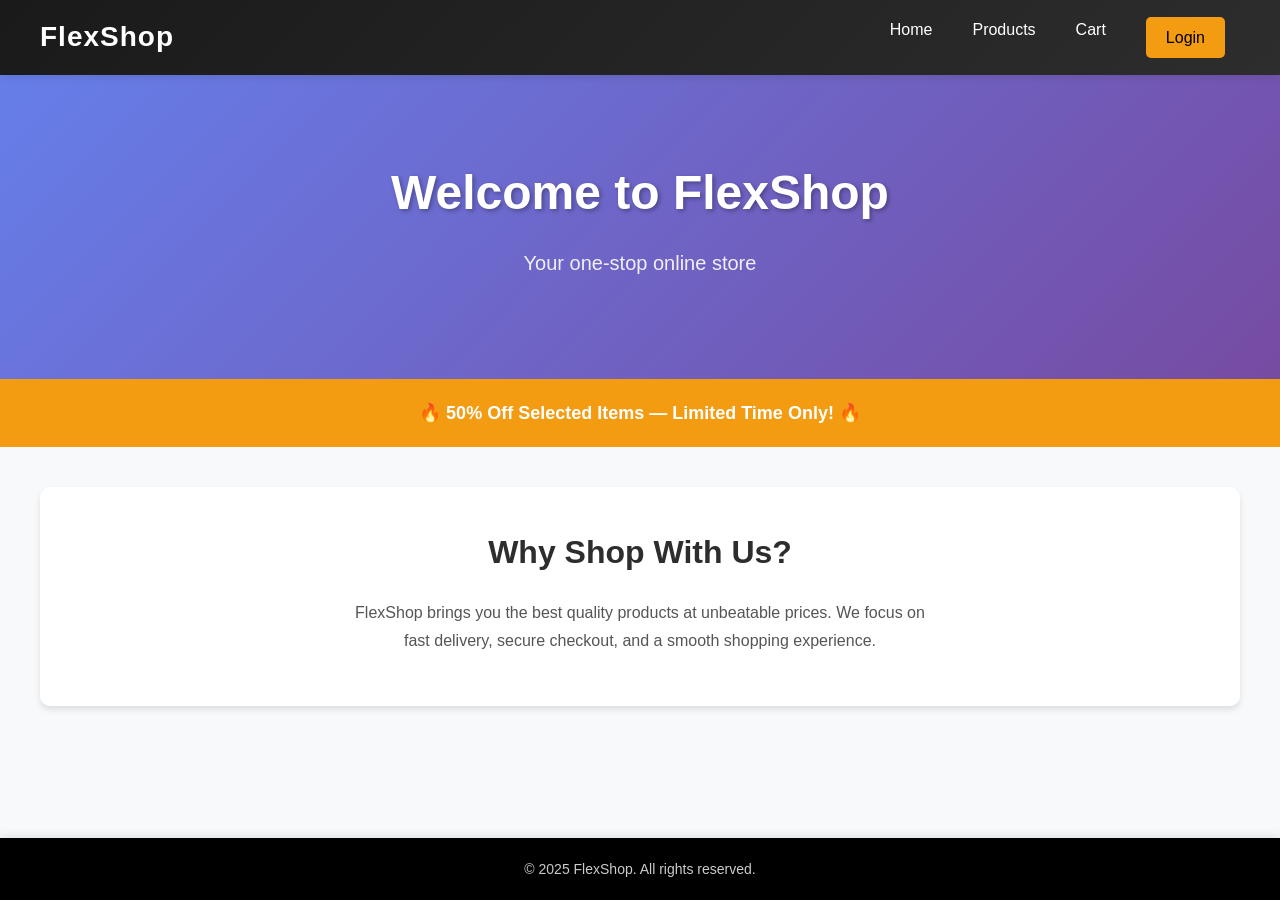
<file: shoping/index.html>
<!DOCTYPE html>
<html lang="en">
<head>
    <meta charset="UTF-8">
    <meta name="viewport" content="width=device-width, initial-scale=1.0">
    <title>Flex Shop</title>
    <link rel="stylesheet" href="CSS/style.css">
</head>
<body>


   <nav class="navbar">
    <h2 class="logo">FlexShop</h2>

    <ul class="nav-links">
        <li><a href="index.html">Home</a></li>
        <li><a href="Products.html">Products</a></li>
            <li><a href="cart.html">Cart</a></li>
    <div id="authArea">
        <a href="login.html" id="loginLink">Login</a>
        <span id="userDisplay"></span>
        <button id="logoutBtn" style="display:none;">Logout</button>
    </div>
</nav>

    <main>
        <header class="hero">
            <h1>Welcome to FlexShop</h1>
            <p>Your one-stop online store</p>
        </header>
        <section class="promo">
            <p>🔥 50% Off Selected Items — Limited Time Only! 🔥</p>
        </section>

        <section class="about">
            <h2>Why Shop With Us?</h2>
            <p>
                FlexShop brings you the best quality products at unbeatable prices. 
                We focus on fast delivery, secure checkout, and a smooth shopping experience.
            </p>
        </section>
    </main>

    <footer class="footer">
        <p>© 2025 FlexShop. All rights reserved.</p>
    </footer>

    <script>
    const user = localStorage.getItem("loggedInUser");

    const userDisplay = document.getElementById("userDisplay");
    const loginLink = document.getElementById("loginLink");
    const logoutBtn = document.getElementById("logoutBtn");

    if (user) {
        userDisplay.innerText = "Welcome, " + user;
        loginLink.style.display = "none";
        logoutBtn.style.display = "inline-block";
    }

    logoutBtn.addEventListener("click", function () {
        localStorage.removeItem("loggedInUser");
        location.reload();
    });
</script>

<script src="cart.js"></script>

</body>
</html>
</file>
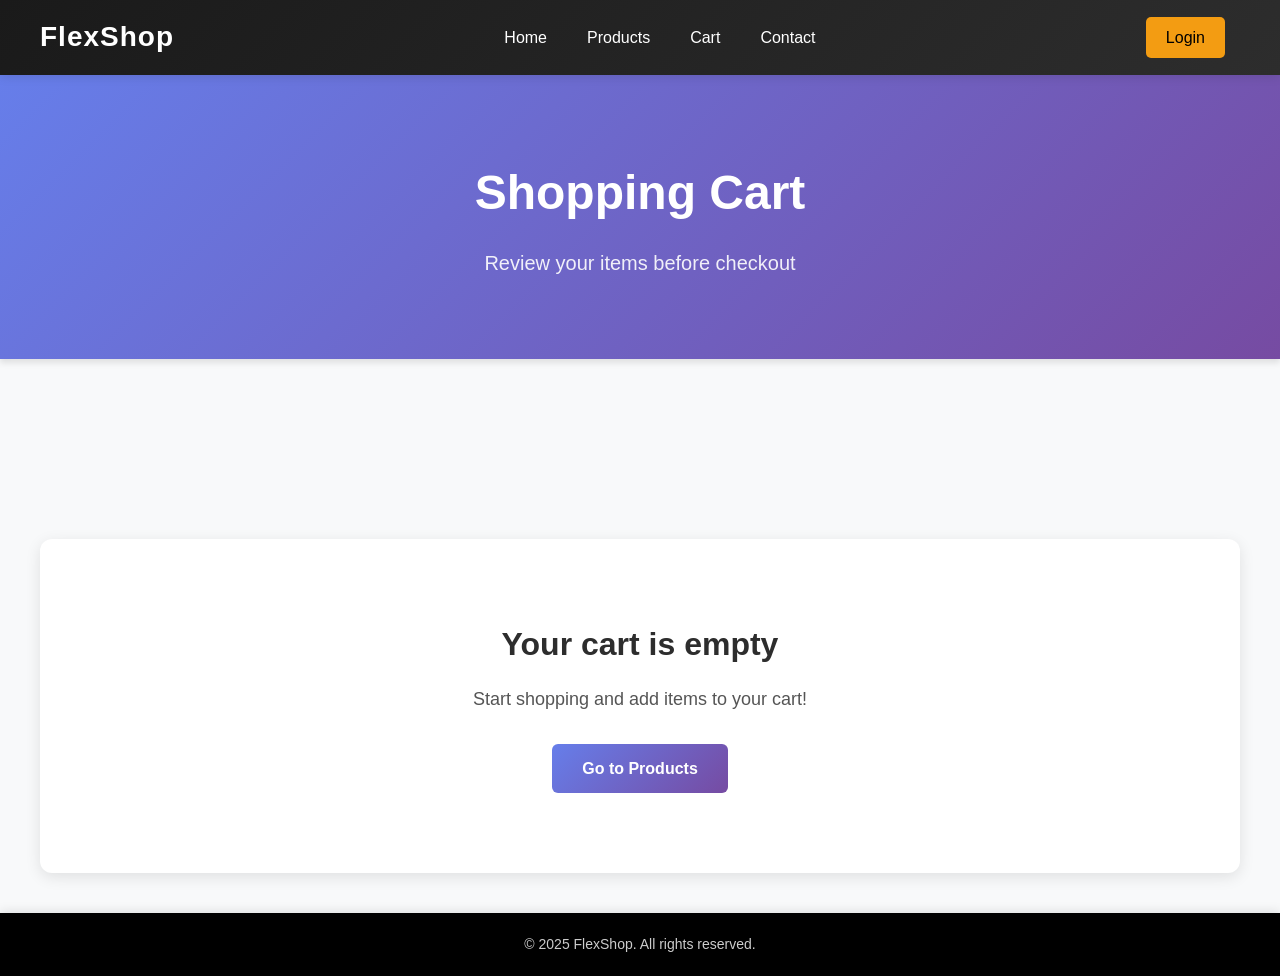
<file: shoping/cart.html>
<!DOCTYPE html>
<html lang="en">
<head>
    <meta charset="UTF-8">
    <meta name="viewport" content="width=device-width, initial-scale=1.0">
    <title>Shopping Cart - FlexShop</title>
    <link rel="stylesheet" href="CSS/style.css">
</head>
<body>

    <nav class="navbar">
        <h2 class="logo">FlexShop</h2>

        <ul class="nav-links">
            <li><a href="index.html">Home</a></li>
            <li><a href="Products.html">Products</a></li>
            <li><a href="cart.html">Cart</a></li>
            <li><a href="Contact.html">Contact</a></li>
        </ul>

        <div id="authArea">
            <a href="login.html" id="loginLink">Login</a>
            <span id="userDisplay"></span>
            <button id="logoutBtn" style="display:none;">Logout</button>
        </div>
    </nav>

    <main>
        <header class="cart-header">
            <h1>Shopping Cart</h1>
            <p>Review your items before checkout</p>
        </header>

        <section class="cart-container">
            <div id="cartItems" class="cart-items">
                <!-- Cart items will be dynamically inserted here -->
            </div>

            <div class="cart-summary">
                <h2>Order Summary</h2>
                <div class="summary-row">
                    <span>Subtotal:</span>
                    <span id="subtotal">$0.00</span>
                </div>
                <div class="summary-row">
                    <span>Shipping:</span>
                    <span id="shipping">$0.00</span>
                </div>
                <div class="summary-row total">
                    <span>Total:</span>
                    <span id="total">$0.00</span>
                </div>
                <button id="checkoutBtn" class="checkout-btn">Proceed to Checkout</button>
                <a href="Products.html" class="continue-shopping">Continue Shopping</a>
            </div>
        </section>

        <div id="emptyCart" class="empty-cart" style="display:none;">
            <h2>Your cart is empty</h2>
            <p>Start shopping and add items to your cart!</p>
            <a href="Products.html" class="btn-continue">Go to Products</a>
        </div>
    </main>

    <footer class="footer">
        <p>© 2025 FlexShop. All rights reserved.</p>
    </footer>

    <script>
    const user = localStorage.getItem("loggedInUser");

    const userDisplay = document.getElementById("userDisplay");
    const loginLink = document.getElementById("loginLink");
    const logoutBtn = document.getElementById("logoutBtn");

    if (user) {
        userDisplay.innerText = "Welcome, " + user;
        loginLink.style.display = "none";
        logoutBtn.style.display = "inline-block";
    }

    logoutBtn.addEventListener("click", function () {
        localStorage.removeItem("loggedInUser");
        location.reload();
    });
    </script>

    <script src="cart.js"></script>

</body>
</html>
</file>
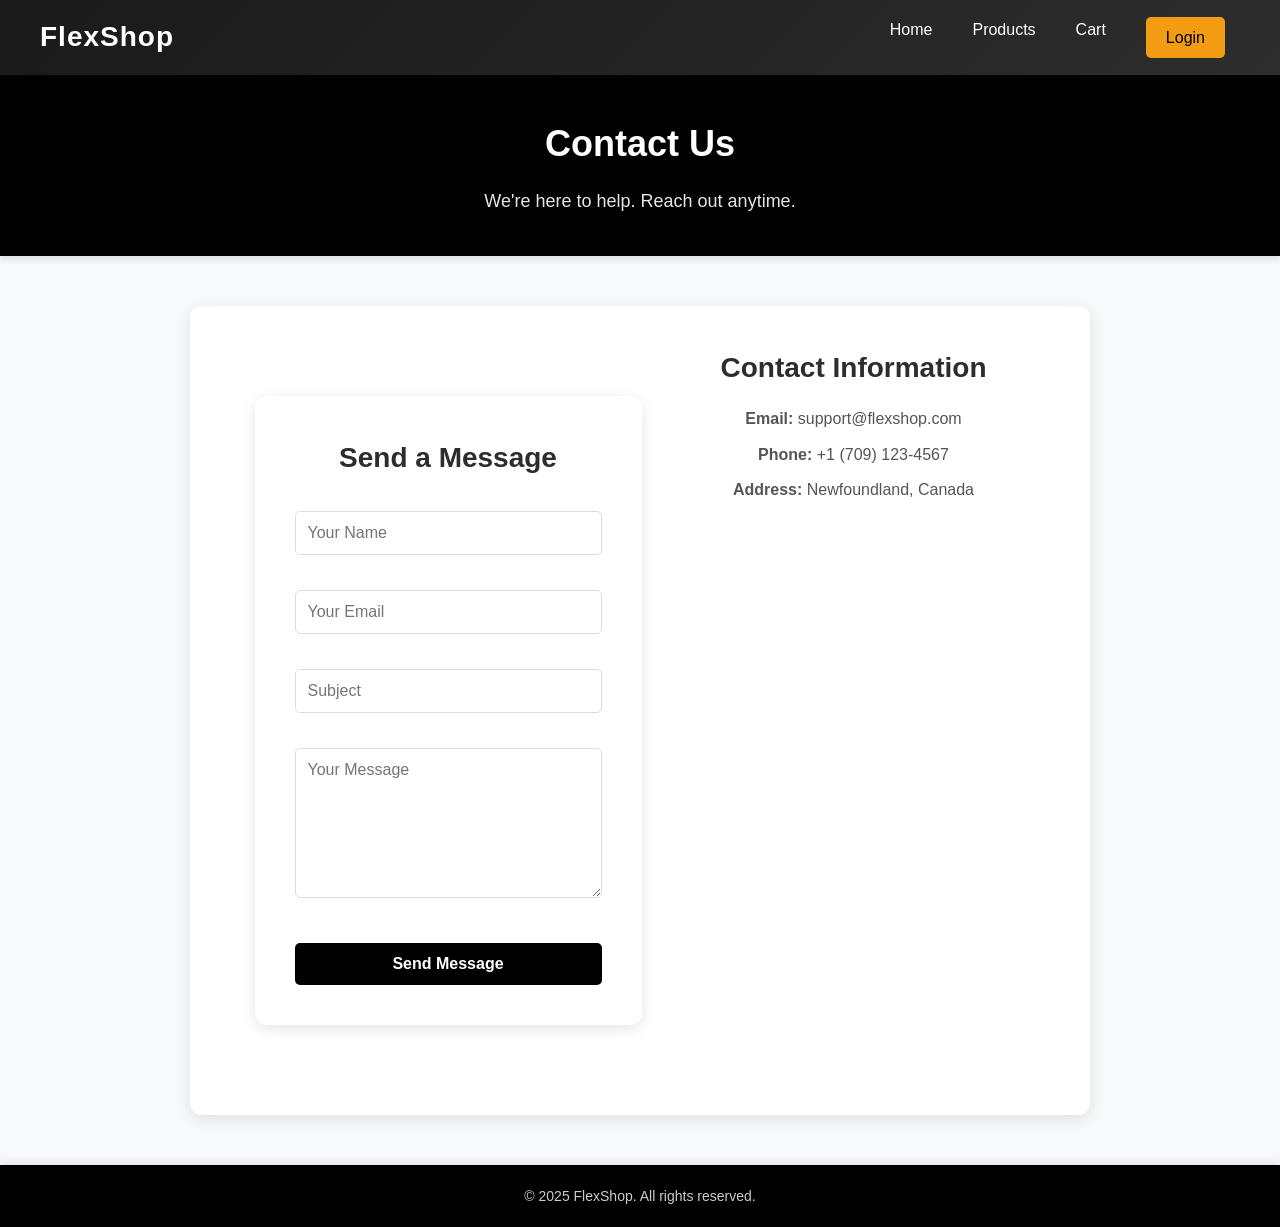
<file: shoping/Contact.html>
<!DOCTYPE html>
<html lang="en">
<head>
    <meta charset="UTF-8">
    <meta name="viewport" content="width=device-width, initial-scale=1.0">
    <title>Flex Shop</title>
    <link rel="stylesheet" href="CSS/style.css">
</head>
<body>

   <nav class="navbar">
    <h2 class="logo">FlexShop</h2>

    <ul class="nav-links">
        <li><a href="index.html">Home</a></li>
        <li><a href="Products.html">Products</a></li>
            <li><a href="cart.html">Cart</a></li>
    <div id="authArea">
        <a href="login.html" id="loginLink">Login</a>
        <span id="userDisplay"></span>
        <button id="logoutBtn" style="display:none;">Logout</button>
    </div>
</nav>

    <main>
        <header class="contact-header">
            <h1>Contact Us</h1>
            <p>We're here to help. Reach out anytime.</p>
        </header>

        <section class="contact-container">
            <div class="contact-form">
                <form>
                    <h2>Send a Message</h2>
                    <input type="text" placeholder="Your Name" required>
                    <input type="email" placeholder="Your Email" required>
                    <input type="text" placeholder="Subject" required>
                    <textarea placeholder="Your Message" required></textarea>
                    <button type="submit">Send Message</button>
                </form>
            </div>

            <div class="contact-info">
                <h2>Contact Information</h2>
                <p><strong>Email:</strong> support@flexshop.com</p>
                <p><strong>Phone:</strong> +1 (709) 123-4567</p>
                <p><strong>Address:</strong> Newfoundland, Canada</p>
            </div>
        </section>
    </main>

    <footer class="footer">
        <p>© 2025 FlexShop. All rights reserved.</p>
    </footer>

    <script>
    const user = localStorage.getItem("loggedInUser");

    const userDisplay = document.getElementById("userDisplay");
    const loginLink = document.getElementById("loginLink");
    const logoutBtn = document.getElementById("logoutBtn");

    if (user) {
        userDisplay.innerText = "Welcome, " + user;
        loginLink.style.display = "none";
        logoutBtn.style.display = "inline-block";
    }

    logoutBtn.addEventListener("click", function () {
        localStorage.removeItem("loggedInUser");
        location.reload();
    });
    </script>

    <script src="auth.js"></script>

    <script src="cart.js"></script>

</body>
</html>
</file>
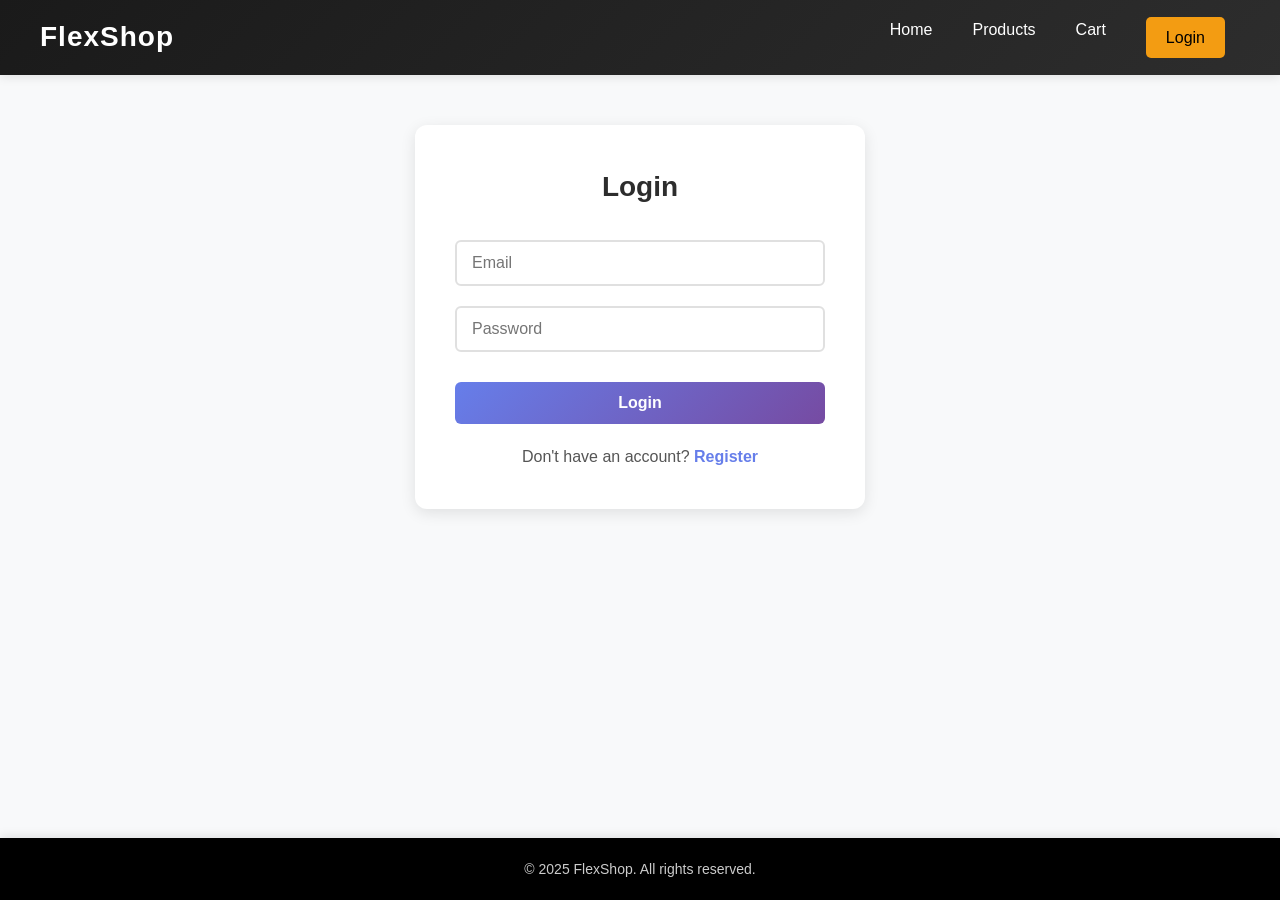
<file: shoping/login.html>
<!DOCTYPE html>
<html lang="en">
<head>
    <meta charset="UTF-8">
    <title>Login - FlexShop</title>
    <link rel="stylesheet" href="CSS/style.css">
</head>
<body>

    <nav class="navbar">
    <h2 class="logo">FlexShop</h2>

    <ul class="nav-links">
        <li><a href="index.html">Home</a></li>
        <li><a href="Products.html">Products</a></li>
            <li><a href="cart.html">Cart</a></li>
    <div id="authArea">
        <a href="login.html" id="loginLink">Login</a>
        <span id="userDisplay"></span>
        <button id="logoutBtn" style="display:none;">Logout</button>
    </div>
</nav>

    <main>
        <form id="loginForm">
            <h2>Login</h2>
            <input type="email" id="email" placeholder="Email" required><br>
            <input type="password" id="password" placeholder="Password" required><br>
            <button type="submit">Login</button>
            <p>Don't have an account? <a href="register.html">Register</a></p>
        </form>
    </main>

    <footer class="footer">
        <p>© 2025 FlexShop. All rights reserved.</p>
    </footer>

<script src="auth.js"></script>

<script src="cart.js"></script>

</body>
</html>
</file>
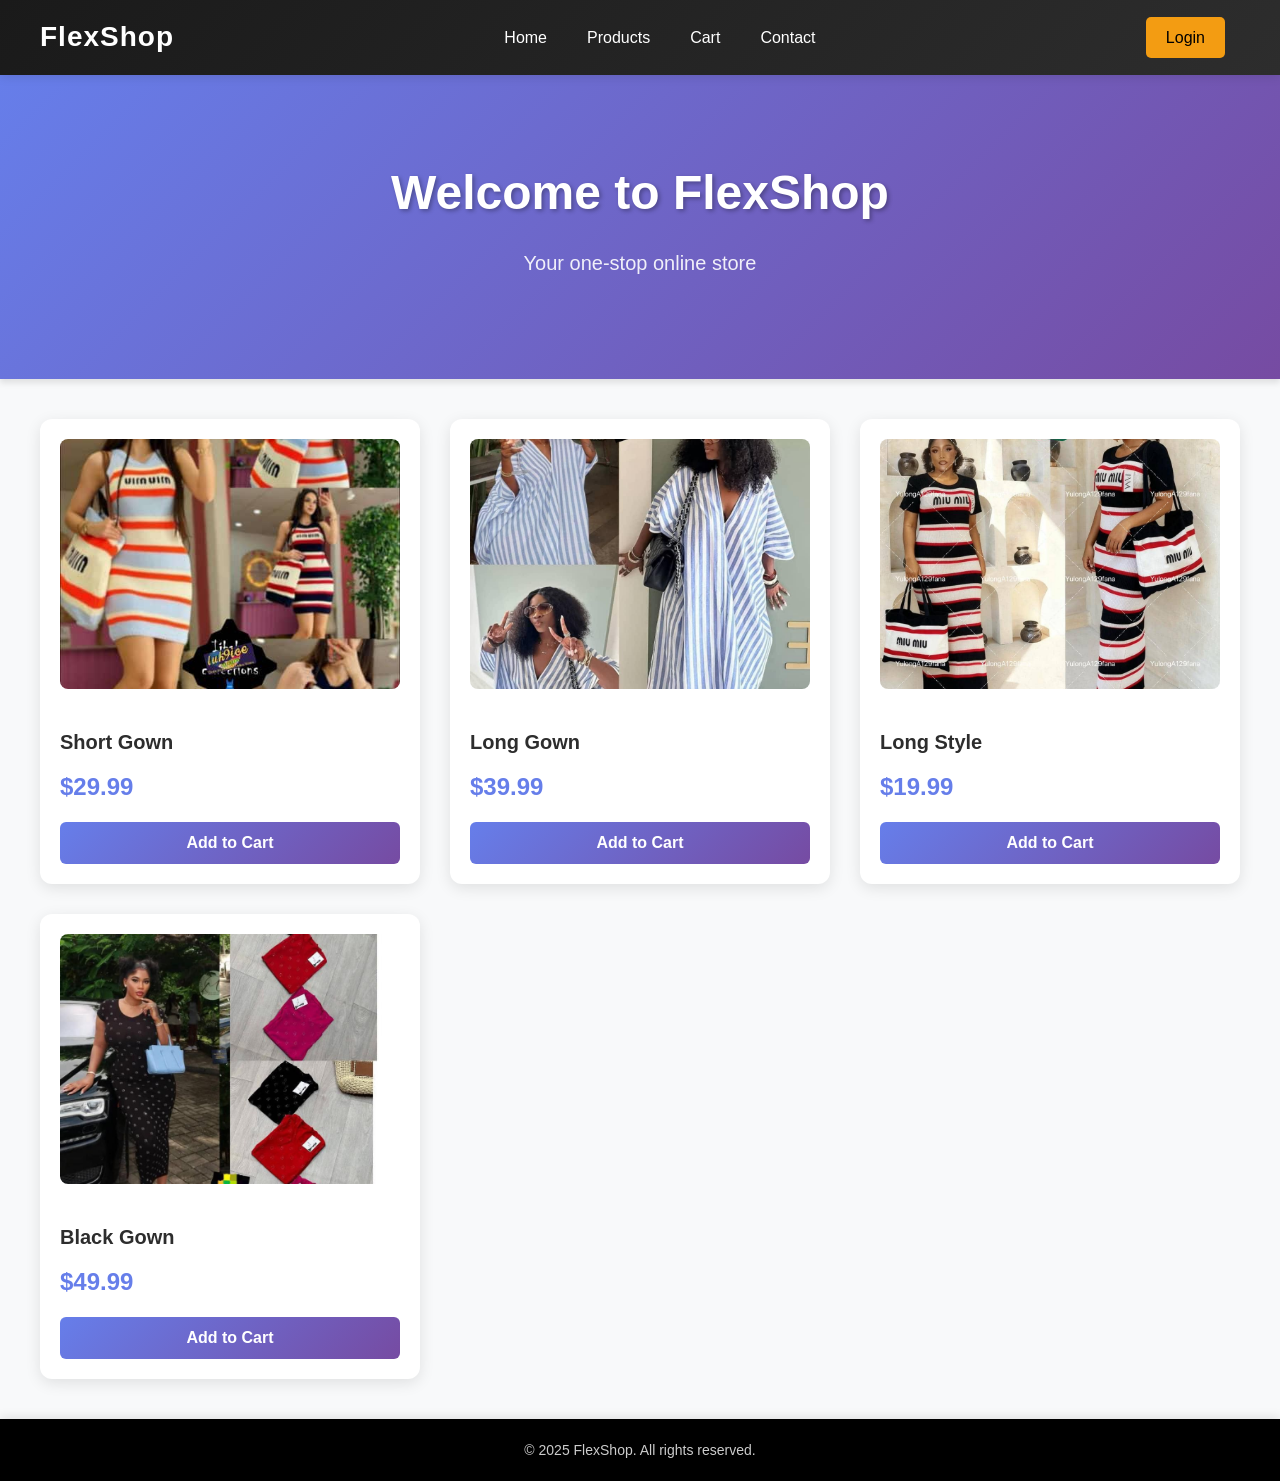
<file: shoping/Products.html>
<!DOCTYPE html>
<html lang="en">
<head>
    <meta charset="UTF-8">
    <meta name="viewport" content="width=device-width, initial-scale=1.0">
    <title>Flex Shop</title>
    <link rel="stylesheet" href="CSS/style.css">
</head>
<body>


    <nav class="navbar">
    <h2 class="logo">FlexShop</h2>

    <ul class="nav-links">
        <li><a href="index.html">Home</a></li>
        <li><a href="Products.html">Products</a></li>
        <li><a href="cart.html">Cart</a></li>
        <li><a href="Contact.html">Contact</a></li>
    </ul>

    <div id="authArea">
        <a href="login.html" id="loginLink">Login</a>
        <span id="userDisplay"></span>
        <button id="logoutBtn" style="display:none;">Logout</button>
    </div>
</nav>

    <main>
        <header class="hero">
            <h1>Welcome to FlexShop</h1>
            <p>Your one-stop online store</p>
        </header>

        <section class="products">
            <div class="product-card" id="prod-1">
                <img src="image/img4.jpeg" alt="Short Gown">
                <h3>Short Gown</h3>
                <p class="price">$29.99</p>
                <button onclick="addToCart('prod-1', 'Short Gown', '29.99')">Add to Cart</button>
            </div>

            <div class="product-card" id="prod-2">
                <img src="image/img1.jpeg" alt="Long Gown">
                <h3>Long Gown</h3>
                <p class="price">$39.99</p>
                <button onclick="addToCart('prod-2', 'Long Gown', '39.99')">Add to Cart</button>
            </div>

            <div class="product-card" id="prod-3">
                <img src="image/img2.jpeg" alt="Long Style">
                <h3>Long Style</h3>
                <p class="price">$19.99</p>
                <button onclick="addToCart('prod-3', 'Long Style', '19.99')">Add to Cart</button>
            </div>

            <div class="product-card" id="prod-4">
                <img src="image/img3.jpeg" alt="Black Gown">
                <h3>Black Gown</h3>
                <p class="price">$49.99</p>
                <button onclick="addToCart('prod-4', 'Black Gown', '49.99')">Add to Cart</button>
            </div>
        </section>
    </main>

    <footer class="footer">
        <p>© 2025 FlexShop. All rights reserved.</p>
    </footer>

    <script>
    const user = localStorage.getItem("loggedInUser");

    const userDisplay = document.getElementById("userDisplay");
    const loginLink = document.getElementById("loginLink");
    const logoutBtn = document.getElementById("logoutBtn");

    if (user) {
        userDisplay.innerText = "Welcome, " + user;
        loginLink.style.display = "none";
        logoutBtn.style.display = "inline-block";
    }

    logoutBtn.addEventListener("click", function () {
        localStorage.removeItem("loggedInUser");
        location.reload();
    });
    </script>

    <script src="cart.js"></script>

</body>
</html>
</file>
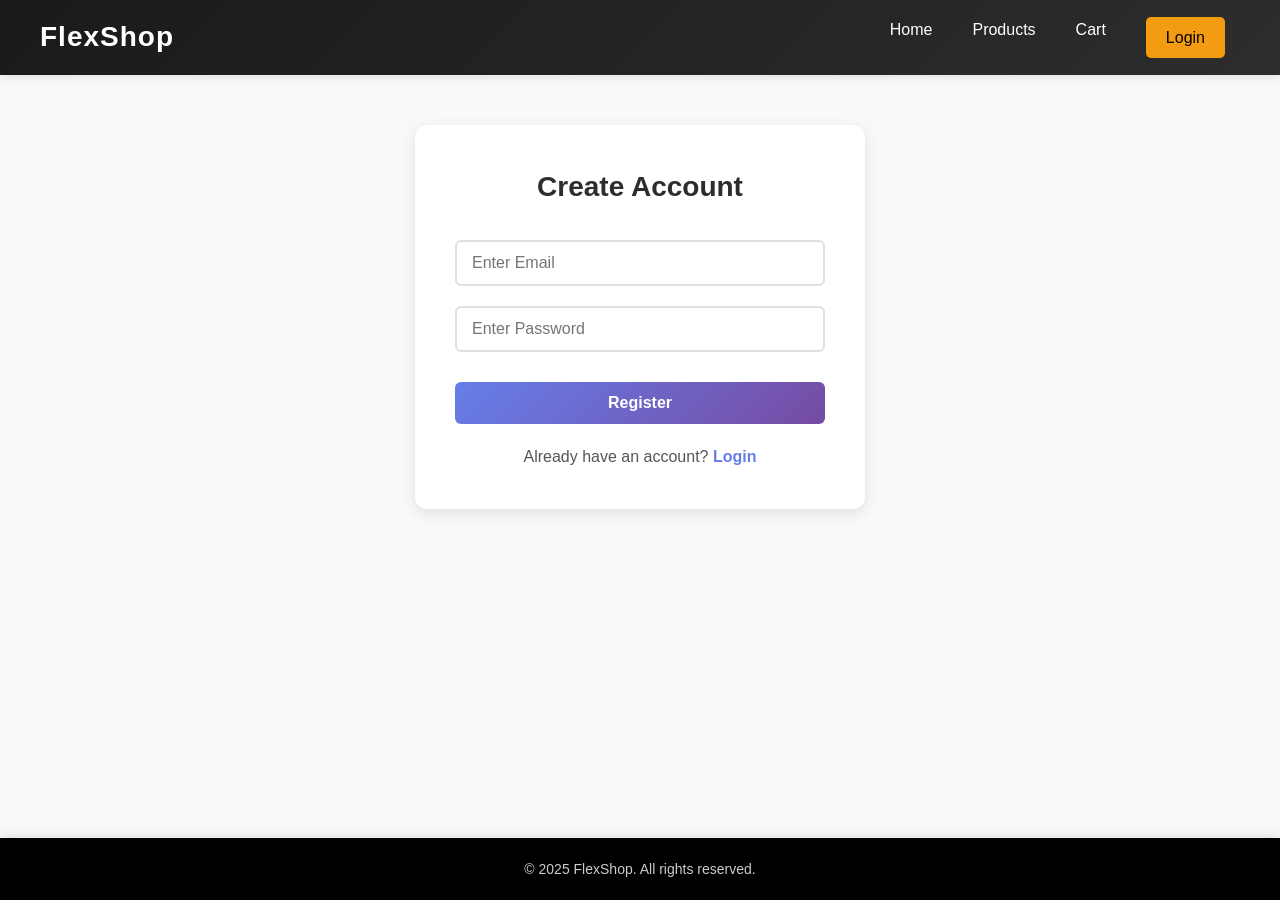
<file: shoping/register.html>
<!DOCTYPE html>
<html lang="en">
<head>
    <meta charset="UTF-8">
    <meta name="viewport" content="width=device-width, initial-scale=1.0">
    <title>Register - FlexShop</title>
    <link rel="stylesheet" href="CSS/style.css">
</head>
<body>

    <nav class="navbar">
    <h2 class="logo">FlexShop</h2>

    <ul class="nav-links">
        <li><a href="index.html">Home</a></li>
        <li><a href="Products.html">Products</a></li>
            <li><a href="cart.html">Cart</a></li>
    <div id="authArea">
        <a href="login.html" id="loginLink">Login</a>
        <span id="userDisplay"></span>
        <button id="logoutBtn" style="display:none;">Logout</button>
    </div>
</nav>

    <main>
        <form id="registerForm">
            <h2>Create Account</h2>
            <input type="email" id="regEmail" placeholder="Enter Email" required>
            <input type="password" id="regPassword" placeholder="Enter Password" required>
            <button type="submit">Register</button>
            <p>Already have an account? <a href="login.html">Login</a></p>
        </form>
    </main>

    <footer class="footer">
        <p>© 2025 FlexShop. All rights reserved.</p>
    </footer>

    <script src="auth.js"></script>

    <script src="cart.js"></script>

</body>
</html>
</file>
<file: shoping/CSS/style.css>
/* ===== GENERAL STYLES ===== */
* {
    margin: 0;
    padding: 0;
    box-sizing: border-box;
}

body {
    font-family: 'Segoe UI', Tahoma, Geneva, Verdana, sans-serif;
    background-color: #f8f9fa;
    color: #333;
    line-height: 1.6;
    min-height: 100vh;
    display: flex;
    flex-direction: column;
}

html, body {
    height: 100%;
}

main {
    flex: 1;
}

/* ===== NAVBAR ===== */
.navbar {
    display: flex;
    justify-content: space-between;
    align-items: center;
    padding: 15px 40px;
    background: linear-gradient(135deg, #1a1a1a 0%, #2d2d2d 100%);
    color: #fff;
    box-shadow: 0 2px 10px rgba(0, 0, 0, 0.1);
    position: sticky;
    top: 0;
    z-index: 100;
}

.logo {
    font-size: 28px;
    font-weight: bold;
    letter-spacing: 1px;
}

.nav-links {
    display: flex;
    list-style: none;
    gap: 40px;
}

.nav-links a {
    color: #fff;
    text-decoration: none;
    transition: 0.3s ease;
    font-weight: 500;
}

.nav-links li:hover a {
    color: #f39c12;
    transform: translateY(-2px);
}

#authArea {
    display: flex;
    align-items: center;
    gap: 15px;
}

#loginLink, #logoutBtn {
    padding: 8px 20px;
    border-radius: 5px;
    text-decoration: none;
    font-weight: 500;
    transition: 0.3s ease;
}

#loginLink {
    background-color: #f39c12;
    color: #000;
    border: none;
    cursor: pointer;
}

#loginLink:hover {
    background-color: #e67e22;
}

#logoutBtn {
    background-color: #e74c3c;
    color: #fff;
    border: none;
    padding: 8px 20px;
    border-radius: 5px;
    cursor: pointer;
    font-weight: 500;
}

#logoutBtn:hover {
    background-color: #c0392b;
}

#userDisplay {
    color: #f39c12;
    font-weight: bold;
}

/* ===== HERO SECTION ===== */
.hero {
    text-align: center;
    padding: 80px 20px;
    background: linear-gradient(135deg, #667eea 0%, #764ba2 100%);
    color: white;
    box-shadow: 0 4px 6px rgba(0, 0, 0, 0.1);
}

.hero h1 {
    font-size: 48px;
    margin-bottom: 15px;
    font-weight: 700;
    text-shadow: 2px 2px 4px rgba(0, 0, 0, 0.3);
}

.hero p {
    font-size: 20px;
    margin-bottom: 20px;
    opacity: 0.9;
}

/* ===== PROMO SECTION ===== */
.promo {
    background: linear-gradient(90deg, #f39c12 0%, #e74c3c 100%);
    color: white;
    text-align: center;
    padding: 20px;
    font-size: 18px;
    font-weight: bold;
    animation: pulse 2s infinite;
}

@keyframes pulse {
    0%, 100% { transform: scale(1); }
    50% { transform: scale(1.05); }
}

/* ===== ABOUT SECTION ===== */
.about {
    padding: 60px 40px;
    text-align: center;
    background: #fff;
    margin: 40px;
    border-radius: 10px;
    box-shadow: 0 4px 6px rgba(0, 0, 0, 0.1);
}

.about h2 {
    font-size: 32px;
    margin-bottom: 20px;
    color: #2d2d2d;
}

.about p {
    font-size: 16px;
    color: #555;
    max-width: 600px;
    margin: 0 auto;
    line-height: 1.8;
}

/* ===== PRODUCTS SECTION ===== */
.products {
    display: grid;
    grid-template-columns: repeat(auto-fit, minmax(280px, 1fr));
    gap: 30px;
    padding: 40px;
    max-width: 1400px;
    margin: 0 auto;
    width: 100%;
}

.product-card {
    background: #fff;
    border-radius: 12px;
    padding: 20px;
    box-shadow: 0 4px 15px rgba(0, 0, 0, 0.1);
    transition: all 0.3s ease;
    cursor: pointer;
    overflow: hidden;
}

.product-card:hover {
    transform: translateY(-10px);
    box-shadow: 0 8px 25px rgba(0, 0, 0, 0.2);
}

.product-card img {
    width: 100%;
    height: 250px;
    object-fit: cover;
    border-radius: 8px;
    margin-bottom: 15px;
    transition: 0.3s ease;
}

.product-card:hover img {
    transform: scale(1.05);
}

.product-card h3 {
    font-size: 20px;
    margin: 15px 0 10px;
    color: #2d2d2d;
    font-weight: 600;
}

.product-card p {
    font-size: 22px;
    font-weight: bold;
    color: #f39c12;
    margin-bottom: 15px;
}

.product-card .price {
    font-size: 24px;
    color: #667eea;
}

.product-card button {
    width: 100%;
    padding: 12px;
    background: linear-gradient(135deg, #667eea 0%, #764ba2 100%);
    color: white;
    border: none;
    border-radius: 6px;
    font-size: 16px;
    font-weight: 600;
    cursor: pointer;
    transition: 0.3s ease;
}

.product-card button:hover {
    background: linear-gradient(135deg, #764ba2 0%, #667eea 100%);
    transform: translateY(-2px);
    box-shadow: 0 4px 12px rgba(102, 126, 234, 0.4);
}

/* ===== FORMS (LOGIN & REGISTER) ===== */
form {
    max-width: 450px;
    margin: 50px auto;
    padding: 40px;
    background: #fff;
    border-radius: 12px;
    box-shadow: 0 4px 15px rgba(0, 0, 0, 0.1);
}

form h2 {
    text-align: center;
    margin-bottom: 30px;
    color: #2d2d2d;
    font-size: 28px;
}

form input {
    width: 100%;
    padding: 12px 15px;
    margin-bottom: 20px;
    border: 2px solid #e0e0e0;
    border-radius: 6px;
    font-size: 16px;
    transition: 0.3s ease;
}

form input:focus {
    outline: none;
    border-color: #667eea;
    box-shadow: 0 0 8px rgba(102, 126, 234, 0.2);
}

form textarea {
    width: 100%;
    padding: 12px 15px;
    margin-bottom: 20px;
    border: 2px solid #e0e0e0;
    border-radius: 6px;
    font-size: 16px;
    font-family: 'Segoe UI', Tahoma, Geneva, Verdana, sans-serif;
    min-height: 120px;
    resize: vertical;
    transition: 0.3s ease;
}

form textarea:focus {
    outline: none;
    border-color: #667eea;
    box-shadow: 0 0 8px rgba(102, 126, 234, 0.2);
}

form button {
    width: 100%;
    padding: 12px;
    background: linear-gradient(135deg, #667eea 0%, #764ba2 100%);
    color: white;
    border: none;
    border-radius: 6px;
    font-size: 16px;
    font-weight: 600;
    cursor: pointer;
    transition: 0.3s ease;
    margin-top: 10px;
}

form button:hover {
    background: linear-gradient(135deg, #764ba2 0%, #667eea 100%);
    transform: translateY(-2px);
    box-shadow: 0 4px 12px rgba(102, 126, 234, 0.4);
}

form p {
    text-align: center;
    margin-top: 20px;
    color: #555;
}

form a {
    color: #667eea;
    text-decoration: none;
    font-weight: 600;
}

form a:hover {
    color: #764ba2;
    text-decoration: underline;
}

/* ===== CONTACT SECTION ===== */
.contact-header {
    text-align: center;
    padding: 80px 20px;
    background: linear-gradient(135deg, #667eea 0%, #764ba2 100%);
    color: white;
    box-shadow: 0 4px 6px rgba(0, 0, 0, 0.1);
}

.contact-header h1 {
    font-size: 48px;
    margin-bottom: 15px;
    font-weight: 700;
}

.contact-header p {
    font-size: 20px;
    opacity: 0.9;
}

.contact-container {
    max-width: 900px;
    margin: 50px auto;
    padding: 40px;
    background: #fff;
    border-radius: 12px;
    box-shadow: 0 4px 15px rgba(0, 0, 0, 0.1);
    display: grid;
    grid-template-columns: 1fr 1fr;
    gap: 40px;
}

.contact-container h2 {
    text-align: center;
    margin-bottom: 30px;
    color: #2d2d2d;
    font-size: 28px;
}

.contact-info {
    margin-bottom: 30px;
    text-align: center;
}

.contact-info p {
    margin: 10px 0;
    font-size: 16px;
    color: #555;
}

/* ===== FOOTER ===== */
.footer {
    background: linear-gradient(135deg, #1a1a1a 0%, #2d2d2d 100%);
    color: white;
    text-align: center;
    padding: 30px 20px;
    margin-top: auto;
    box-shadow: 0 -2px 10px rgba(0, 0, 0, 0.1);
}

.footer p {
    margin: 0;
    font-size: 14px;
    opacity: 0.8;
}

/* ===== RESPONSIVE DESIGN ===== */
@media (max-width: 768px) {
    .navbar {
        flex-direction: column;
        gap: 15px;
        padding: 10px 20px;
    }

    .nav-links {
        gap: 15px;
        flex-direction: column;
        text-align: center;
    }

    .hero {
        padding: 40px 20px;
    }

    .hero h1 {
        font-size: 32px;
    }

    .hero p {
        font-size: 16px;
    }

    .contact-header {
        padding: 40px 20px;
    }

    .contact-header h1 {
        font-size: 32px;
    }

    .contact-header p {
        font-size: 16px;
    }

    .contact-container {
        grid-template-columns: 1fr;
        margin: 30px 20px;
        padding: 25px;
    }

    .products {
        padding: 20px;
        gap: 20px;
    }

    .about {
        margin: 20px;
        padding: 30px 20px;
    }

    form {
        margin: 30px 20px;
        padding: 25px;
    }

    .cart-container {
        grid-template-columns: 1fr;
    }

    .cart-header {
        padding: 40px 20px;
    }

    .cart-header h1 {
        font-size: 32px;
    }

    .cart-header p {
        font-size: 16px;
    }

    .cart-item {
        grid-template-columns: 1fr;
        gap: 10px;
        padding: 15px;
    }

    .cart-summary {
        position: static;
        top: auto;
    }

    .empty-cart {
        margin: 20px;
        padding: 40px 20px;
    }
}

/* ===== CART PAGE ===== */
.cart-header {
    text-align: center;
    padding: 80px 20px;
    background: linear-gradient(135deg, #667eea 0%, #764ba2 100%);
    color: white;
    box-shadow: 0 4px 6px rgba(0, 0, 0, 0.1);
}

.cart-header h1 {
    font-size: 48px;
    margin-bottom: 15px;
    font-weight: 700;
}

.cart-header p {
    font-size: 20px;
    opacity: 0.9;
}

.cart-container {
    max-width: 1200px;
    margin: 50px auto;
    padding: 40px;
    display: grid;
    grid-template-columns: 2fr 1fr;
    gap: 40px;
}

.cart-items {
    background: #fff;
    border-radius: 12px;
    box-shadow: 0 4px 15px rgba(0, 0, 0, 0.1);
    overflow: hidden;
}

.cart-item {
    display: grid;
    grid-template-columns: 2fr 1fr 1fr 0.5fr;
    gap: 20px;
    align-items: center;
    padding: 20px;
    border-bottom: 1px solid #e0e0e0;
    transition: 0.3s ease;
}

.cart-item:hover {
    background-color: #f8f9fa;
}

.cart-item:last-child {
    border-bottom: none;
}

.item-details h3 {
    font-size: 18px;
    margin-bottom: 8px;
    color: #2d2d2d;
}

.item-details .price {
    color: #667eea;
    font-weight: bold;
    font-size: 16px;
}

.item-quantity {
    display: flex;
    align-items: center;
    gap: 8px;
}

.item-quantity button {
    width: 35px;
    height: 35px;
    border: 1px solid #e0e0e0;
    background: #f8f9fa;
    border-radius: 4px;
    cursor: pointer;
    font-weight: bold;
    transition: 0.3s ease;
}

.item-quantity button:hover {
    background: #667eea;
    color: white;
    border-color: #667eea;
}

.item-quantity input {
    width: 50px;
    text-align: center;
    border: 1px solid #e0e0e0;
    padding: 5px;
    border-radius: 4px;
}

.item-total {
    font-weight: bold;
    font-size: 18px;
    color: #2d2d2d;
    text-align: right;
}

.remove-btn {
    background: #e74c3c;
    color: white;
    border: none;
    padding: 8px 12px;
    border-radius: 4px;
    cursor: pointer;
    font-size: 12px;
    font-weight: 600;
    transition: 0.3s ease;
}

.remove-btn:hover {
    background: #c0392b;
}

.cart-summary {
    background: #fff;
    border-radius: 12px;
    padding: 30px;
    box-shadow: 0 4px 15px rgba(0, 0, 0, 0.1);
    height: fit-content;
    position: sticky;
    top: 120px;
}

.cart-summary h2 {
    margin-bottom: 20px;
    color: #2d2d2d;
    font-size: 24px;
}

.summary-row {
    display: flex;
    justify-content: space-between;
    padding: 12px 0;
    border-bottom: 1px solid #e0e0e0;
    color: #555;
}

.summary-row.total {
    border: none;
    border-top: 2px solid #667eea;
    border-bottom: none;
    padding: 15px 0;
    font-size: 18px;
    font-weight: bold;
    color: #2d2d2d;
}

.summary-row span:last-child {
    font-weight: 600;
}

.checkout-btn {
    width: 100%;
    margin-top: 30px;
    padding: 15px;
    background: linear-gradient(135deg, #667eea 0%, #764ba2 100%);
    color: white;
    border: none;
    border-radius: 6px;
    font-size: 18px;
    font-weight: 600;
    cursor: pointer;
    transition: 0.3s ease;
}

.checkout-btn:hover {
    background: linear-gradient(135deg, #764ba2 0%, #667eea 100%);
    transform: translateY(-2px);
    box-shadow: 0 4px 12px rgba(102, 126, 234, 0.4);
}

.continue-shopping {
    display: block;
    text-align: center;
    margin-top: 15px;
    color: #667eea;
    text-decoration: none;
    font-weight: 600;
    transition: 0.3s ease;
}

.continue-shopping:hover {
    color: #764ba2;
    text-decoration: underline;
}

.empty-cart {
    text-align: center;
    padding: 80px 40px;
    background: #fff;
    border-radius: 12px;
    margin: 40px;
    box-shadow: 0 4px 15px rgba(0, 0, 0, 0.1);
}

.empty-cart h2 {
    font-size: 32px;
    margin-bottom: 15px;
    color: #2d2d2d;
}

.empty-cart p {
    font-size: 18px;
    color: #555;
    margin-bottom: 30px;
}

.btn-continue {
    display: inline-block;
    padding: 12px 30px;
    background: linear-gradient(135deg, #667eea 0%, #764ba2 100%);
    color: white;
    text-decoration: none;
    border-radius: 6px;
    font-weight: 600;
    transition: 0.3s ease;
}

.btn-continue:hover {
    background: linear-gradient(135deg, #764ba2 0%, #667eea 100%);
    transform: translateY(-2px);
    box-shadow: 0 4px 12px rgba(102, 126, 234, 0.4);
}


@media (max-width: 768px) {

    .navbar {
        padding: 15px 20px;
    }

    .nav-links {
        gap: 18px;
        font-size: 14px;
    }

    .hero h1 {
        font-size: 28px;
    }

    .products {
        gap: 20px;
        padding: 25px;
    }

    .product-card {
        width: 45%; /* 2 per row */
    }
}

@media (max-width: 480px) {

    .navbar {
        flex-direction: column;
        gap: 10px;
        padding: 20px;
        text-align: center;
    }

    .nav-links {
        flex-wrap: wrap;
        justify-content: center;
        gap: 10px;
    }

    .hero {
        padding: 40px 10px;
    }

    .hero h1 {
        font-size: 22px;
    }

    .hero p {
        font-size: 14px;
    }

    .products {
        gap: 15px;
        padding: 20px;
    }

    .product-card {
        width: 100%; 
    }
}
.about{
    padding: 40px 20px;
    text-align: center;
}
.about p{
    max-width: 600px;
    margin: 10px auto;
    color: #555;
    font-size: 16px;
}

.footer {
    padding: 20px;
    text-align: center;
    background: #000;
    color: white;
}

.promo {
    background: #f39c12;
    padding: 20px;
    text-align: center;
    color: white;
    font-size: 18px;
    font-weight: bold;
}

.contact-header {
    padding: 40px 20px;
    background: #000;
    color: white;
    text-align: center;
}

.contact-header h1 {
    font-size: 36px;
}

.contact-header p {
    margin-top: 10px;
    font-size: 18px;
}

/* MAIN CONTACT CONTAINER */
.contact-container {
    padding: 40px 20px;
    display: flex;
    justify-content: center;
    flex-wrap: wrap;
    gap: 40px;
}

/* FORM BOX */
.contact-form {
    width: 45%;
    min-width: 300px;
}

.contact-form h2 {
    margin-bottom: 15px;
}

.contact-form form {
    display: flex;
    flex-direction: column;
    gap: 15px;
}

.contact-form input,
.contact-form textarea {
    padding: 12px;
    width: 100%;
    border: 1px solid #ddd;
    border-radius: 5px;
}

.contact-form textarea {
    height: 150px;
}

.contact-form button {
    padding: 12px;
    background: #000;
    color: white;
    border: none;
    cursor: pointer;
    border-radius: 5px;
}

.contact-form button:hover {
    background: #f39c12;
}

.contact-info {
    width: 40%;
    min-width: 280px;
}

.contact-info h2 {
    margin-bottom: 15px;
}

.contact-info p {
    margin: 10px 0;
    font-size: 16px;
}

.map {
    background: #eee;
    height: 200px;
    display: flex;
    justify-content: center;
    align-items: center;
    border-radius: 8px;
    margin-top: 15px;
}
</file>
